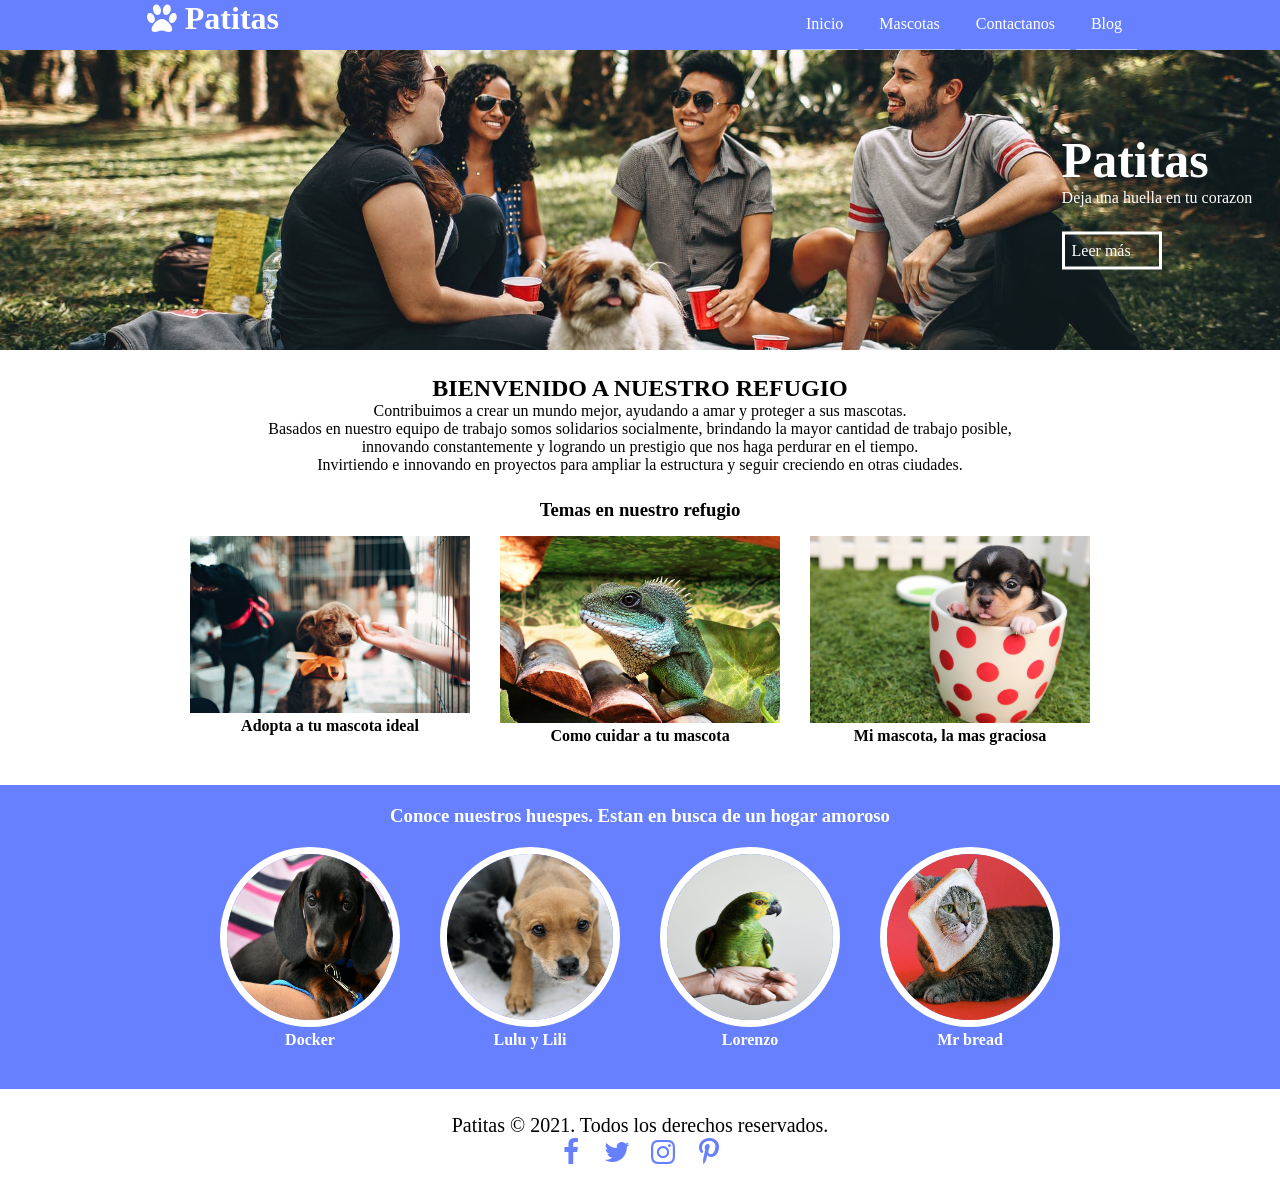
<file: Pets-Page/index.html>
<!DOCTYPE html>
<html lang="en">
<head>
    <meta charset="UTF-8">
    <meta http-equiv="X-UA-Compatible" content="IE=edge">
    <meta name="viewport" content="width=device-width, initial-scale=1.0">
   
    <link rel="stylesheet" href="css/fontello.css">
    <link rel="stylesheet" href="css/styles.css">
    <link rel="shortcut icon" href="img/favicon.png">
    <title>Patitas</title>
</head>
<body>
   <header>
       <div class="contenedor"> 
           <h1 class="icon-paw">Patitas</h1>
           <input type="checkbox" id="nav-bar">
           <label class="icon-menu" for="nav-bar"></label>
           <nav class="menu">
               <ul class="lista-menu">
                   <li> <a href="#"> Inicio</a> </li>
                   <li> <a href="#"> Mascotas</a> </li>
                   <li> <a href="#"> Contactanos</a> </li>
                   <li> <a href="https://www.blogger.com/about/?bpli=1" target="__black"> Blog</a> </li>
               </ul>
           </nav>
       </div>
   </header>
   <main>
       <section id="banner">
           <img src="img/pexels-photo-745045.jpeg" alt="">
           <div class="contenedor">
               <h2>Patitas</h2>
               <p>Deja una huella en tu corazon</p>
               <a href="#">Leer más</a>
           </div>
       </section>
       <section id="bienvenidos">
        <h2>BIENVENIDO A NUESTRO REFUGIO</h2>
        <p>Contribuimos a crear un mundo mejor, ayudando a amar y proteger a sus mascotas. <br> Basados en nuestro equipo de trabajo somos solidarios socialmente, brindando la mayor cantidad de trabajo posible, <br> innovando constantemente y logrando un prestigio que nos haga perdurar en el tiempo. <br> Invirtiendo e innovando en proyectos para ampliar la estructura y seguir creciendo en otras ciudades.</p>
       </section>
       <section id="blog">
           <h3>Temas en nuestro refugio</h3>
           <div class="contenedor"> 
                <article>
                    <img src="img/pexels-photo-1904105.jpeg" alt="">
                    <h4>Adopta a tu mascota ideal</h4>
                </article>
                <article>
                    <img src="img/pexels-photo-321900.jpeg" alt="">
                    <h4>Como cuidar a tu mascota</h4>
                </article>
                <article>
                    <img src="img/chihuahua-dog-puppy-cute-39317.jpeg" alt="">
                    <h4>Mi mascota, la mas graciosa</h4>
                </article>
           </div>
          
       </section>

        <section id="info">
            <h3>Conoce nuestros huespes. Estan en busca de un hogar amoroso</h3>
            <div class="contenedor">
                <div class="info-pet">
                    <img src="img/pexels-photo-257519.jpg" alt="">
                    <h4>Docker</h4>
                </div>
                <div class="info-pet">
                    <img src="img/pexels-photo-6291572.jpg" alt="">
                    <h4>Lulu y Lili</h4>
                </div>
                <div class="info-pet">
                    <img src="img/pexels-photo-56733.jpeg" alt="">
                    <h4>Lorenzo</h4>
                </div>
                <div class="info-pet">
                    <img id="mrbread" src="img/pexels-photo-4587955.jpg" alt="">
                    <h4>Mr bread</h4>
                </div>
            </div>

        </section>       
   </main>
   <footer>
       <div class="contenedor">
           <p class="copy"> Patitas &copy; 2021. Todos los derechos reservados.</p>
           <div class="sociales">
               <a class="icon-facebook" target="__black" href="https://www.facebook.com"></a>
               <a class="icon-twitter" target="__black" href="https://twitter.com/?lang=es"></a>
               <a class="icon-instagram" target="__black" href="https://www.instagram.com/?hl=es"></a>
               <a class="icon-pinterest" target="__black" href="https://co.pinterest.com"></a>

           </div>
       </div>
   </footer>
</body>
</html>
</file>
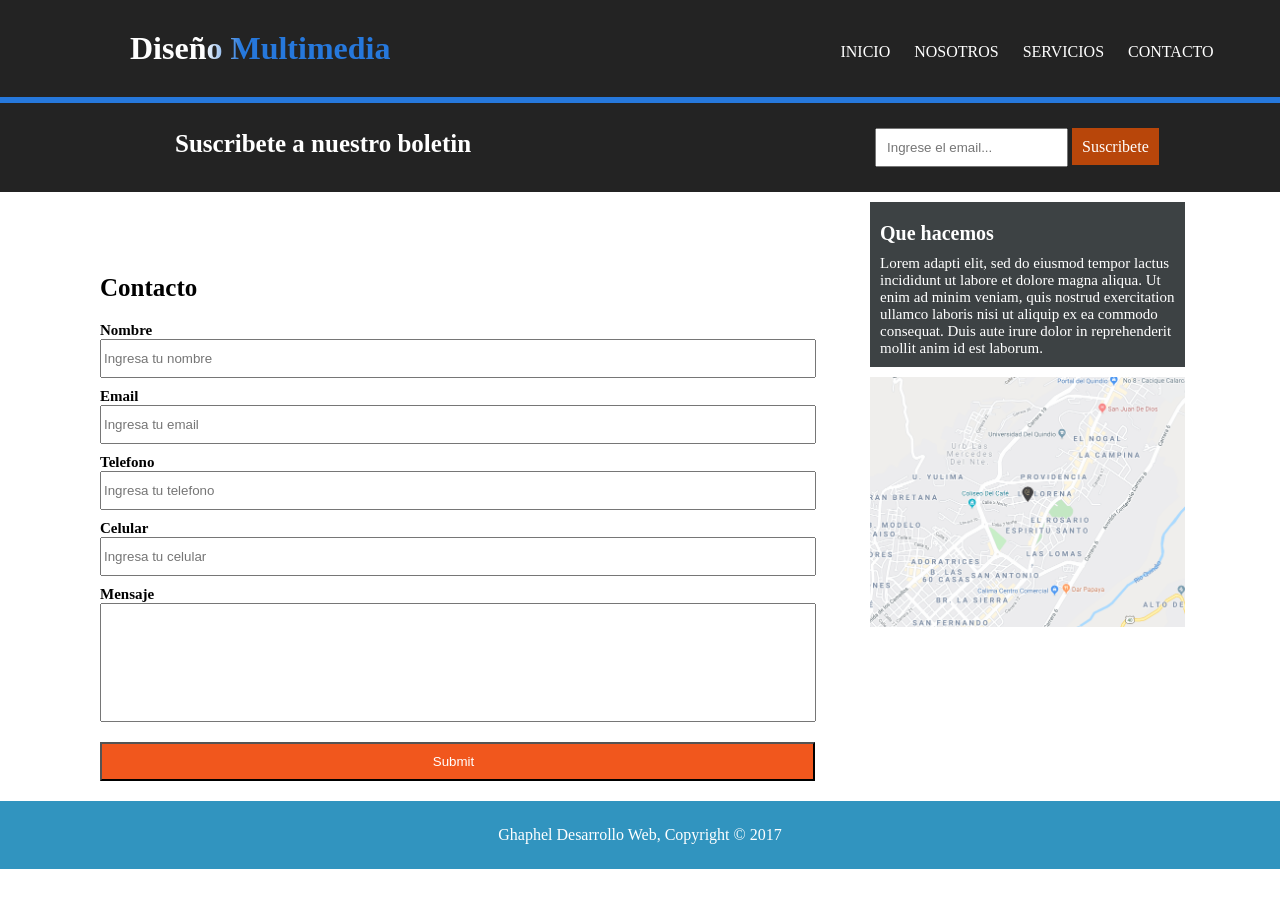
<file: Graphel-Page/contacto.html>
<!DOCTYPE html>
<html>
<head>
	<meta charset="utf-8">
	<title>NOSOTROS</title>
	<link rel="stylesheet" type="text/css" href="css/styleContactos.css">
</head>
<body>

	<div class="contenedor">
		<div>
			<header>
				<div class="titulo">
					<h1>Diseño Multimedia</h1>
				</div>
			</header>
		</div>
	
		<nav>
			<div class="menu">
				<a href="index.html" target="_black">INICIO</a>
				<a href="nosotros.html" target="_black">NOSOTROS</a>
				<a href="servicios.html" target="_black">SERVICIOS</a>
				<a href="contacto.html" target="_black">CONTACTO</a>
			</div>
		</nav>
	</div>
	<div class="clean"></div>


	<section>
		<div class="contenedor2">

			<div class="item">
				<h3>Suscribete a nuestro boletin</h3>
			</div>

			<div class="item">
				<form>
		    		<input class="f1" name="email" type="text" placeholder="Ingrese el email..."/>
		    		<a class="f2" href="#">Suscribete</a>				
				</form>
			</div>
		</div>	

		<div class="contenedor40">

			<div class="contacto">
				<p class="contactotext"><b>Contacto</b></p>
				<form>

					<p class="cajatexto"><b>Nombre</b></p>
					<input type="text" name="nombre" placeholder="Ingresa tu nombre">

					<p class="cajatexto"><b>Email</b></p>
					<input type="text" name="email" placeholder="Ingresa tu email">

					<p class="cajatexto"><b>Telefono</b></p>
					<input type="text" name="telefono" placeholder="Ingresa tu telefono">

					<p class="cajatexto"><b>Celular</b></p>
					<input type="text" name="celular" placeholder="Ingresa tu celular">

					<p class="cajatexto"><b>Mensaje</b></p>
					<input class="mensaje" type="text" name="mensaje">
				</form>
			</div>

			<div class="contacto">
				<div class="contacto10">
					<div class="item3">
						<div>
							<p class="tituloContacto"><b>Que hacemos</b></p>
						</div>
						<p class="item2">
						Lorem adapti elit, sed do eiusmod tempor lactus<br>
						incididunt ut labore et dolore magna aliqua. Ut<br> 
						enim ad minim veniam, quis nostrud exercitation<br> 
						ullamco laboris nisi ut aliquip ex ea commodo<br>
						consequat. Duis aute irure dolor in reprehenderit<br> 
						mollit anim id est laborum.</p>
					</div>
					<div>
						<img src="images/mapaGoogle.png">
					</div>	
				</div>					
			</div>
			<div>
				<input class="boton" type="submit" name="enviar">
			</div>
		</div>	
	</section>
	<footer>
		<p>Ghaphel Desarrollo Web, Copyright &copy; 2017</p>
	</footer>
</body>
</html>
</file>
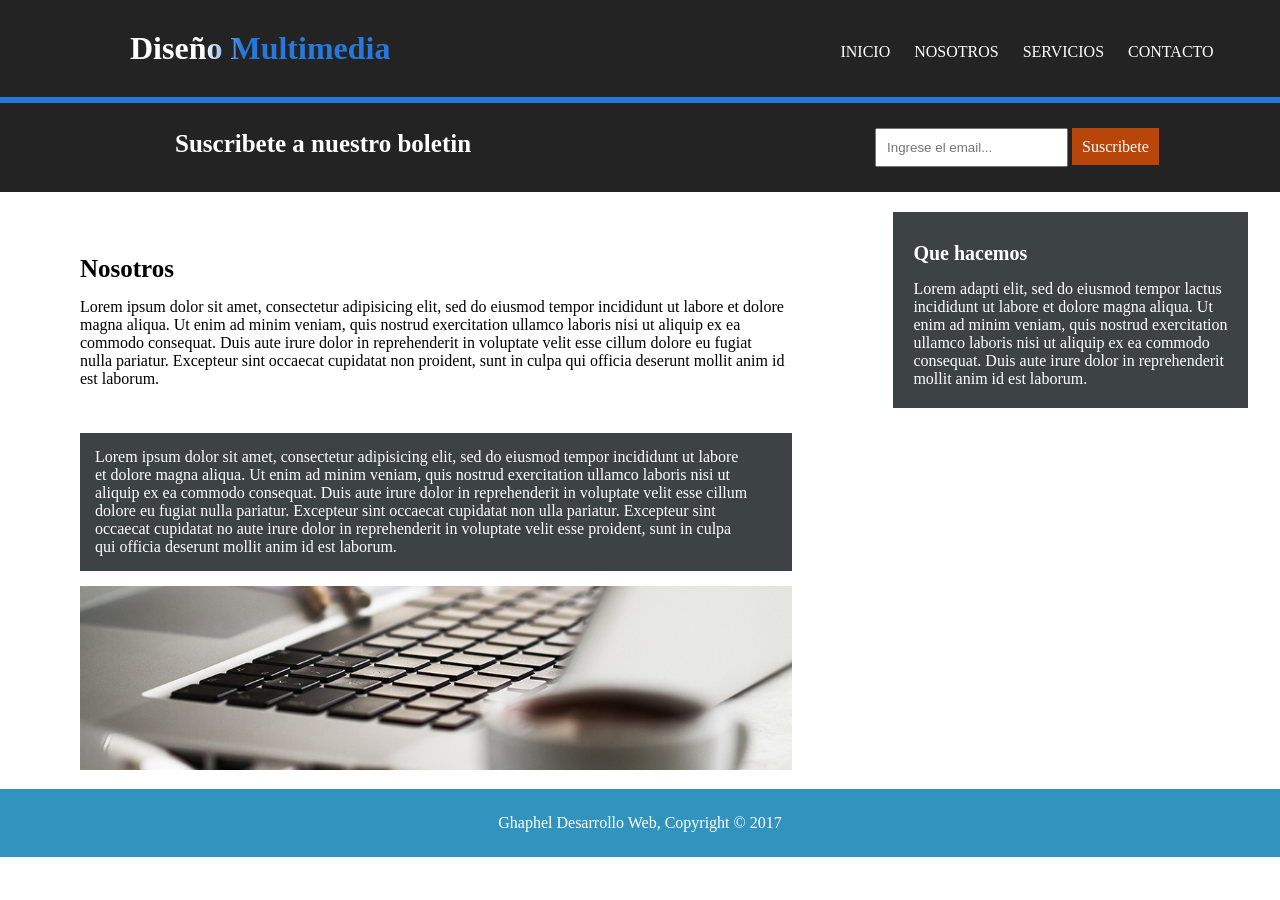
<file: Graphel-Page/nosotros.html>
<!DOCTYPE html>
<html>
<head>
	<meta charset="utf-8">
	<title>NOSOTROS</title>
	<link rel="stylesheet" type="text/css" href="css/styleNosotros.css">
</head>
<body>

	<div class="contenedor">
		<div>
			<header>
				<div class="titulo">
					<h1>Diseño Multimedia</h1>
				</div>
			</header>
		</div>
	
		<nav>
			<div class="menu">
				<a href="index.html" target="_black">INICIO</a>
				<a href="nosotros.html" target="_black">NOSOTROS</a>
				<a href="servicios.html" target="_black">SERVICIOS</a>
				<a href="contacto.html" target="_black">CONTACTO</a>
			</div>
		</nav>
	</div>
	<div class="clean"></div>

	<section>
		<div class="contenedor2">
		<div class="item">
			<h3>Suscribete a nuestro boletin</h3>
		</div>

		<div class="item">
			<form>
	    		<input class="f1" name="email" type="text" placeholder="Ingrese el email..."/>
	    		<a class="f2" href="#">Suscribete</a>				
			</form>
		</div>

		<div class="clean0"></div>

		<div class="contenedor10">
			<div class="item">
			<p class="tituloNosotros"><b>Nosotros</b></p>
			<p class="item1">Lorem ipsum dolor sit amet, consectetur adipisicing elit, sed do eiusmod
			tempor incididunt ut labore et dolore<br> magna aliqua. Ut enim ad minim veniam,
			quis nostrud exercitation ullamco laboris nisi ut aliquip ex ea<br> commodo
			consequat. Duis aute irure dolor in reprehenderit in voluptate velit esse
			cillum dolore eu fugiat<br> nulla pariatur. Excepteur sint occaecat cupidatat non
			proident, sunt in culpa qui officia deserunt mollit anim id<br> est laborum.</p>
			</div>

			<div class="item">
				<aside>
					<div>
						<p class="tituloAside"><b>Que hacemos</b></p>
					</div>
					<p class="item2">
					Lorem adapti elit, sed do eiusmod tempor lactus<br>
					incididunt ut labore et dolore magna aliqua. Ut<br> 
					enim ad minim veniam, quis nostrud exercitation<br> 
					ullamco laboris nisi ut aliquip ex ea commodo<br>
					consequat. Duis aute irure dolor in reprehenderit<br> 
					mollit anim id est laborum.</p>

				</aside>
			</div>
		</div>

		<div class="contenedor20">
			<p class="textoNegro">Lorem ipsum dolor sit amet, consectetur adipisicing elit, sed do eiusmod
			tempor incididunt ut labore<br> et dolore magna aliqua. Ut enim ad minim veniam,
			quis nostrud exercitation ullamco laboris nisi ut<br> aliquip ex ea commodo
			consequat. Duis aute irure dolor in reprehenderit in voluptate velit esse
			cillum<br> dolore eu fugiat nulla pariatur. Excepteur sint occaecat cupidatat non
			ulla pariatur. Excepteur sint<br> occaecat cupidatat no aute irure dolor in reprehenderit in voluptate velit esse proident, sunt in culpa<br> qui officia deserunt mollit anim id est laborum.</p>
		</div>
		<div class="imagen891">
			<img src="images/891.jpg">
		</div>
	</section>




	<footer>
		<p>Ghaphel Desarrollo Web, Copyright &copy; 2017</p>
	</footer>
</body>
</html>
</file>
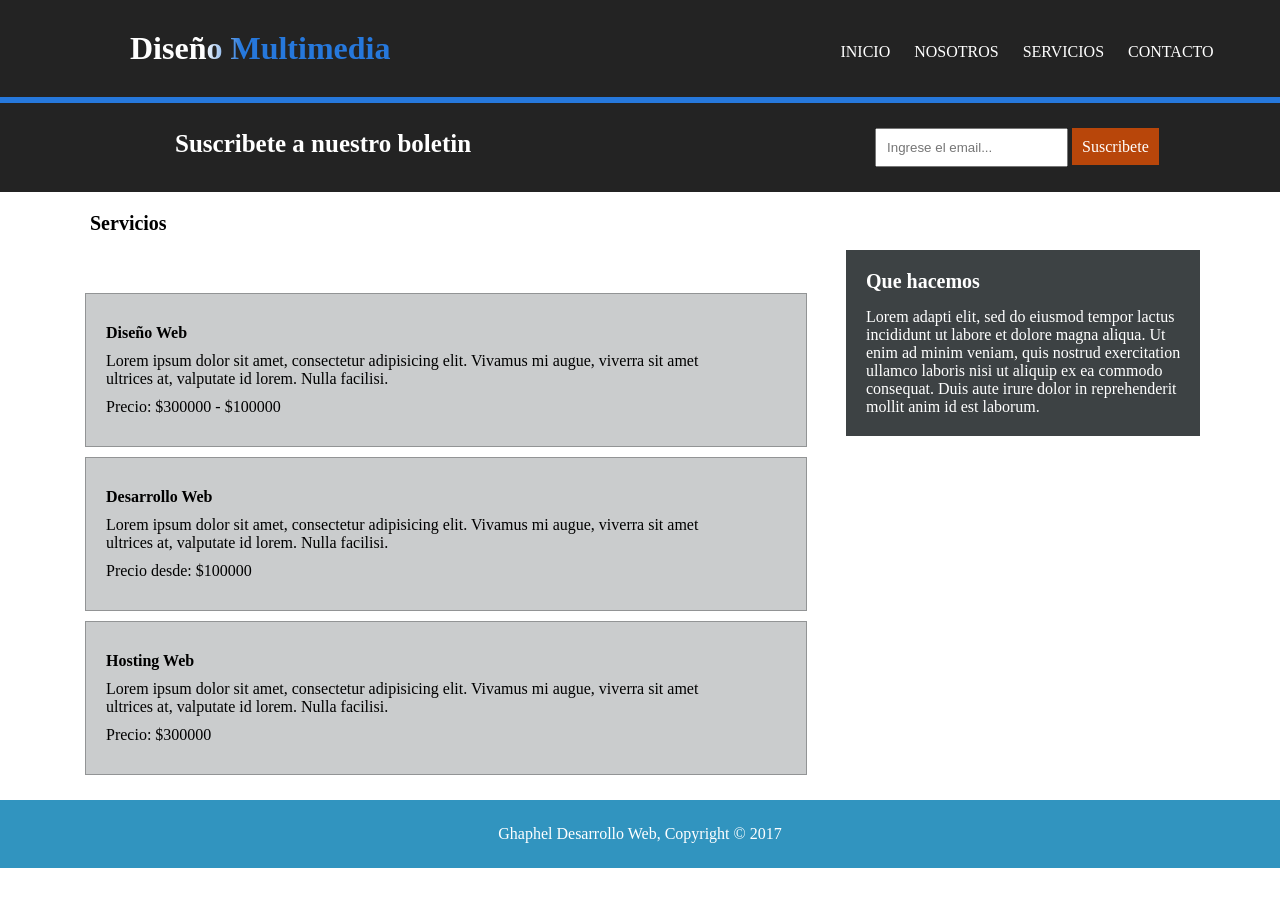
<file: Graphel-Page/servicios.html>
<!DOCTYPE html>
<html>
<head>
	<meta charset="utf-8">
	<title>SERVICIOS</title>
	<link rel="stylesheet" type="text/css" href="css/styleServicios.css">
</head>
<body>

	<div class="contenedor">
		<div>
			<header>
				<div class="titulo">
					<h1>Diseño Multimedia</h1>
				</div>
			</header>
		</div>
	
		<nav>
			<div class="menu">
				<a href="index.html" target="_black">INICIO</a>
				<a href="nosotros.html" target="_black">NOSOTROS</a>
				<a href="servicios.html" target="_black">SERVICIOS</a>
				<a href="contacto.html" target="_black">CONTACTO</a>
			</div>
		</nav>
	</div>
	<div class="clean"></div>


		<section>

			<div class="contenedor2">
				<div class="item">
					<h3>Suscribete a nuestro boletin</h3>
				</div>

				<div class="item">
					<form>
			    		<input class="f1" name="email" type="text" placeholder="Ingrese el email..."/>
			    		<a class="f2" href="#">Suscribete</a>				
					</form>
				</div>
			</div>

			<div class="contenedor30">
				<div class="caja1">
					<p class="texto"><b>Servicios</b></p>
				</div>

				<div class="caja">
					<p class="texto"><b>Diseño Web</b></p>

					<p>Lorem ipsum dolor sit amet, consectetur adipisicing elit. Vivamus mi augue, viverra sit amet<br>ultrices at, valputate id lorem. Nulla facilisi.</p>

					<p class="texto">Precio: $300000 - $100000</p>
				</div>

				<div class="cajaservicios">
					<div class="servicios">
						<div>
							<p class="tituloAside"><b>Que hacemos</b></p>
						</div>
						<p class="item2">
						Lorem adapti elit, sed do eiusmod tempor lactus<br>
						incididunt ut labore et dolore magna aliqua. Ut<br> 
						enim ad minim veniam, quis nostrud exercitation<br> 
						ullamco laboris nisi ut aliquip ex ea commodo<br>
						consequat. Duis aute irure dolor in reprehenderit<br> 
						mollit anim id est laborum.</p>
					</div>	
				</div>

				<div class="caja">
					<p class="texto"><b>Desarrollo Web</b></p>

					<p>Lorem ipsum dolor sit amet, consectetur adipisicing elit. Vivamus mi augue, viverra sit amet<br>ultrices at, valputate id lorem. Nulla facilisi.</p>
					
					<p class="texto">Precio desde: $100000</p>
				</div>

				<div class="caja">
					<p class="texto"><b>Hosting Web</b></p>

					<p>Lorem ipsum dolor sit amet, consectetur adipisicing elit. Vivamus mi augue, viverra sit amet<br>ultrices at, valputate id lorem. Nulla facilisi.</p>
					
					<p class="texto">Precio: $300000</p>
				</div>
		</section>
	<footer>
		<p>Ghaphel Desarrollo Web, Copyright &copy; 2017</p>
	</footer>
</body>
</html>
</file>
<file: Pets-Page/css/fontello.css>
@font-face {
  font-family: 'fontello';
  src: url('../font/fontello.eot?65472054');
  src: url('../font/fontello.eot?65472054#iefix') format('embedded-opentype'),
       url('../font/fontello.woff2?65472054') format('woff2'),
       url('../font/fontello.woff?65472054') format('woff'),
       url('../font/fontello.ttf?65472054') format('truetype'),
       url('../font/fontello.svg?65472054#fontello') format('svg');
  font-weight: normal;
  font-style: normal;
}
/* Chrome hack: SVG is rendered more smooth in Windozze. 100% magic, uncomment if you need it. */
/* Note, that will break hinting! In other OS-es font will be not as sharp as it could be */
/*
@media screen and (-webkit-min-device-pixel-ratio:0) {
  @font-face {
    font-family: 'fontello';
    src: url('../font/fontello.svg?65472054#fontello') format('svg');
  }
}
*/
[class^="icon-"]:before, [class*=" icon-"]:before {
  font-family: "fontello";
  font-style: normal;
  font-weight: normal;
  speak: never;

  display: inline-block;
  text-decoration: inherit;
  width: 1em;
  margin-right: .2em;
  text-align: center;
  /* opacity: .8; */

  /* For safety - reset parent styles, that can break glyph codes*/
  font-variant: normal;
  text-transform: none;

  /* fix buttons height, for twitter bootstrap */
  line-height: 1em;

  /* Animation center compensation - margins should be symmetric */
  /* remove if not needed */
  margin-left: .2em;

  /* you can be more comfortable with increased icons size */
  /* font-size: 120%; */

  /* Font smoothing. That was taken from TWBS */
  -webkit-font-smoothing: antialiased;
  -moz-osx-font-smoothing: grayscale;

  /* Uncomment for 3D effect */
  /* text-shadow: 1px 1px 1px rgba(127, 127, 127, 0.3); */
}

.icon-guidedog:before { content: '\e800'; } /* '' */
.icon-twitter:before { content: '\f099'; } /* '' */
.icon-facebook:before { content: '\f09a'; } /* '' */
.icon-menu:before { content: '\f0c9'; } /* '' */
.icon-instagram:before { content: '\f16d'; } /* '' */
.icon-paw:before { content: '\f1b0'; } /* '' */
.icon-pinterest:before { content: '\f231'; } /* '' */
</file>
<file: Pets-Page/css/styles.css>
*{
    margin: 0;
    padding: 0;
    box-sizing: border-box;
}
main{
    width: 100%;
    height: 100%;
}
header{
    width: 100%;
    height: 505x;
    background: #6680ff;
    color: #fff;
    position: fixed;
    top: 0 ;
    left: 0;
    z-index: 100;
}
.contenedor{
    width: 98%;
    margin: auto;
}
#nav-bar{
    display: none;
}
header label{
    float: right;
    font-size: 28px;
    margin: 6px 0;
    cursor: pointer;
}
h1{
    float: left;
}
header .contenedor{
    display: table;
}
.menu{
position: absolute;
width: 100%;
height: 100vh;
background: #6680ff;
top: 50px;;
left:0;
transition: all 0.5s;
transform: translateX(-100%);
}
#nav-bar:checked ~ .menu{
    transform: translateX(0%);
}
.lista-menu li{
    display:inline;
    padding-left:3px;
    padding-right:3px;

}
.lista-menu li a{
    display: block;
    color: #fff;
    height: 50px;
    text-decoration:none ;
    padding: 15px;
    border-bottom: 1px solid rgba(255, 255,255, 0.5) ;

}
.lista-menu li a:hover{
    
    background: rgba(255, 255,255, 0.3) ;

}
section{
    width: 100%;
    margin-bottom: 25px;
}

#banner{
margin-top: 50px;
position: relative;
width: 100vw;
}
#banner img{
    width: 100%;
    height: 100%; 
}
#banner .contenedor{
    position: absolute;
    top: 50%;
    left: 122%;
    transform:translateX(-50%) translateY(-50%);
    color: #fff;
}
#banner h2{
    font-size: 25px;
}
#banner a{
    display: block;
    width: 100px;
    color: #fff;
    text-decoration: none;
    padding: 7px;
    margin-top: 10px;
    border: 3px solid #fff;
}
#banner a:hover{
    
    background: rgba(240, 234, 234, 0.8);
}
#bienvenidos{
    text-align: center;
}

#blog .contenedor{
    display: flex;
    justify-content: center;
    flex-wrap: wrap;
}
#blog article{
    margin: 15px;
}
#blog img {
    width: 100%;
    max-width: 280px;
}
#blog h3, h4{
    text-align: center;
}

#info{
    background: #6680ff;
    color: #fff;
    text-align: center;
    padding: 20px;
}
#info .contenedor{
    display: flex;
    flex-wrap: wrap;
    justify-content: center;
}
.info-pet{
    margin: 20px;
}
.info-pet img{
    width: 180px;
    height: 180px;
    border-radius: 50%;
    border: 7px solid #fff;
    align-items: center;
    justify-content: center;
    
}
footer  .contenedor{
    display: flex;
    flex-wrap: wrap;
    justify-content: center;
    padding-bottom: 25px;
}

.copy{
    font-size: 20px;
    
}
.sociales{
    width: 100%;
    text-align: center;
    font-size: 28px;

}

.sociales a {
    color: #6680ff;
    text-decoration: none;

}

@media (min-width: 1024px){
    .menu{
        position: static;
        width: auto;
        height: auto;
        transform: translateX(0%);
        float: right;
        display: flex;

    }
    header label{
        display: none;
    }
    
    .lista-menu {
        display:flex;
        flex-wrap: wrap;
    
    }
    .contenedor{
        width: 1000px;
    }
    #banner img{
        margin-top: -310px !important;
    }
    
}
@media (min-width: 480px){
    #banner h2{
        font-size: 50px;
    }
    #banner a {
        margin-top: 25px;
    }
    
    
}
@media (min-width: 768px){
    #banner{
        height: 300px;
        overflow: hidden;
    }
    #banner img{
        height: 868px;;
        margin-top: -100px;

    }
    
    
}
</file>
<file: Graphel-Page/css/styleContactos.css>
* {
	margin:0px;
	padding:0px;
}
.contenedor {
	padding:30px;
	background-color:#232323;
	display:flex;
}
.titulo {
	margin-left:100px;
	margin-right:450px;
	background:linear-gradient(to right,white,white,white,#2678DC,#2678DC,#2678DC,#2678DC,#2678DC);
	-webkit-text-fill-color: transparent;
	-webkit-background-clip: text;
}
.menu {
	margin-top:13px;
}
.menu a {
	color:white;
	margin-right:20px;
	text-decoration:none;
}
.clean {
	border:3px solid #2678DC;
}
nav a:hover{
	color:#2678DC;
}
.contenedor2 {
	background-color:#232323;
}
.item h3 {
	font-size:25px;
	margin-right:350px;
	color:white;
	margin-left:150px;
}
section .item {
	padding:25px;
	display:inline-block;
}
form .f1 {
	padding:10px;
}
form .f2 {
	color:white;
	padding:10px;
	background-color:#B8460A;
	text-decoration:none;
}
.clean2 {
	border:3px solid white;
}
footer {
	padding:25px;
	color:white;
	text-align:center;
	background-color:#3194BF;
}
 /*SECTION  CONTACTOS*/

.contenedor40 .contacto {
	font-size:25px;
	margin-bottom:10px;
	display:inline-block;
}

.contenedor40 {
 	margin-left:100px;
 	background-color:white;
 	position:relative;
}

.contenedor40 input {
	padding:10px 10px 10px 2px;
	margin-bottom:10px;
	width:700px;
}
.contenedor40 .mensaje {
	padding-bottom: 90px;
}
.contenedor40 .boton {
	width:715px;
	color:white;
	background:#F1571D;
	margin-bottom:20px;
}
.contacto .item3{
	font-size:15px;
	display:inline-block;
	background:#3D4244;
	color:white;
	padding:10px;
}
.tituloContacto{
	padding:10px 0px 10px 0px;
	font-size:20px;
}

.cajatexto {
	font-size:15px;
	display:block;
}

.contacto img {
	margin-top:10px;
	width:315px;
}
.contacto10 {
	padding-top:10px;
	margin-left:50px;
}
.contactotext {
	margin-bottom:20px;
}

/*EFECTO IMAGEN*/

.contacto10 img:hover {
	-webkit-transform:scale(1.3);transform:scale(1.3);
	overflow:hidden;
}
</file>
<file: Graphel-Page/css/styleNosotros.css>
* {
	margin:0px;
	padding:0px;
}
.contenedor {
	padding:30px;
	background-color:#232323;
	display:flex;
}
.titulo {
	margin-left:100px;
	margin-right:450px;
	background:linear-gradient(to right,white,white,white,#2678DC,#2678DC,#2678DC,#2678DC,#2678DC);
	-webkit-text-fill-color: transparent;
	-webkit-background-clip: text;
}
.menu {
	margin-top:13px;
}
.menu a {
	color:white;
	margin-right:20px;
	text-decoration:none;
}
.clean {
	border:3px solid #2678DC;
}
nav a:hover{
	color:#2678DC;
}
.contenedor2 {
	background-color:#232323;
}
.item h3 {
	font-size:25px;
	margin-right:350px;
	color:white;
	margin-left:150px;
}
section .item {
	padding:25px;
	display:inline-block;
}
form .f1 {
	padding:10px;
}
form .f2 {
	color:white;
	padding:10px;
	background-color:#B8460A;
	text-decoration:none;
}
.clean2 {
	border:3px solid white;
}
footer {
	padding:25px;
	color:white;
	text-align:center;
	background-color:#3194BF;
}

/*SECTION NOSOTROS*/

.contenedor10 {
	background-color:white;
}

aside {
	padding:20px;
	color:white;
	background:#3D4244;
}
aside .tituloAside{
	font-size:20px;
	padding:10px 0px 15px 0px;
}

.tituloNosotros {
	padding-bottom:15px;
	font-size:25px;
}

.contenedor10 .item {
	padding-top:20px;
	padding-left:80px;
	background:white;
}
.contenedor20 {
	background-color:white;
	padding-right:10px;
	display:flex;
}
.textoNegro {
	width:682px;
	color:white;
	padding:15px;
	margin-left:80px;
	background:#3D4244;
}

.imagen891 {
	padding-top:15px;
	padding-bottom:15px;
	padding-left:80px;
	background-color:white;
}
.imagen891 img {
	width:712px;
}

/*EFECTO IMAGEN*/
</file>
<file: Graphel-Page/css/styleServicios.css>
* {
	margin:0px;
	padding:0px;
}
.contenedor {
	padding:30px;
	background-color:#232323;
	display:flex;
}
.titulo {
	margin-left:100px;
	margin-right:450px;
	background:linear-gradient(to right,white,white,white,#2678DC,#2678DC,#2678DC,#2678DC,#2678DC);
	-webkit-text-fill-color: transparent;
	-webkit-background-clip: text;
}
.menu {
	margin-top:13px;
}
.menu a {
	color:white;
	margin-right:20px;
	text-decoration:none;
}
.clean {
	border:3px solid #2678DC;
}
nav a:hover{
	color:#2678DC;
}
.contenedor2 {
	background-color:#232323;
}
.item h3 {
	font-size:25px;
	margin-right:350px;
	color:white;
	margin-left:150px;
}
section .item {
	padding:25px;
	display:inline-block;
}
form .f1 {
	padding:10px;
}
form .f2 {
	color:white;
	padding:10px;
	background-color:#B8460A;
	text-decoration:none;
}
.clean2 {
	border:3px solid white;
}
footer {
	padding:25px;
	color:white;
	text-align:center;
	background-color:#3194BF;
}
footer {
	margin-top:20px;
}

/*SECTION SERVICIOS*/

.contenedor30 {
	padding-left:80px;
	background-color:white;
	position:relative;
}
.contenedor30 .caja {
	display:inline-block;
	border:1px solid #929495;
	width:680px;
	padding:20px;
	margin:5px;
	background:#CACCCD;
}
.caja1 {
	font-size:20px;
	padding-top:10px;
	padding-bottom:5px;
	padding-left:10px;
}
.texto {
	padding: 10px 10px 10px 0px;
}

.contenedor30 .cajaservicios {
	color:white;
	display:inline-block;
	padding:20px;
	background:#3D4244;
	margin-left:30px;
}
.tituloAside {
	padding-bottom:15px;
	font-size:20px;
}
</file>
